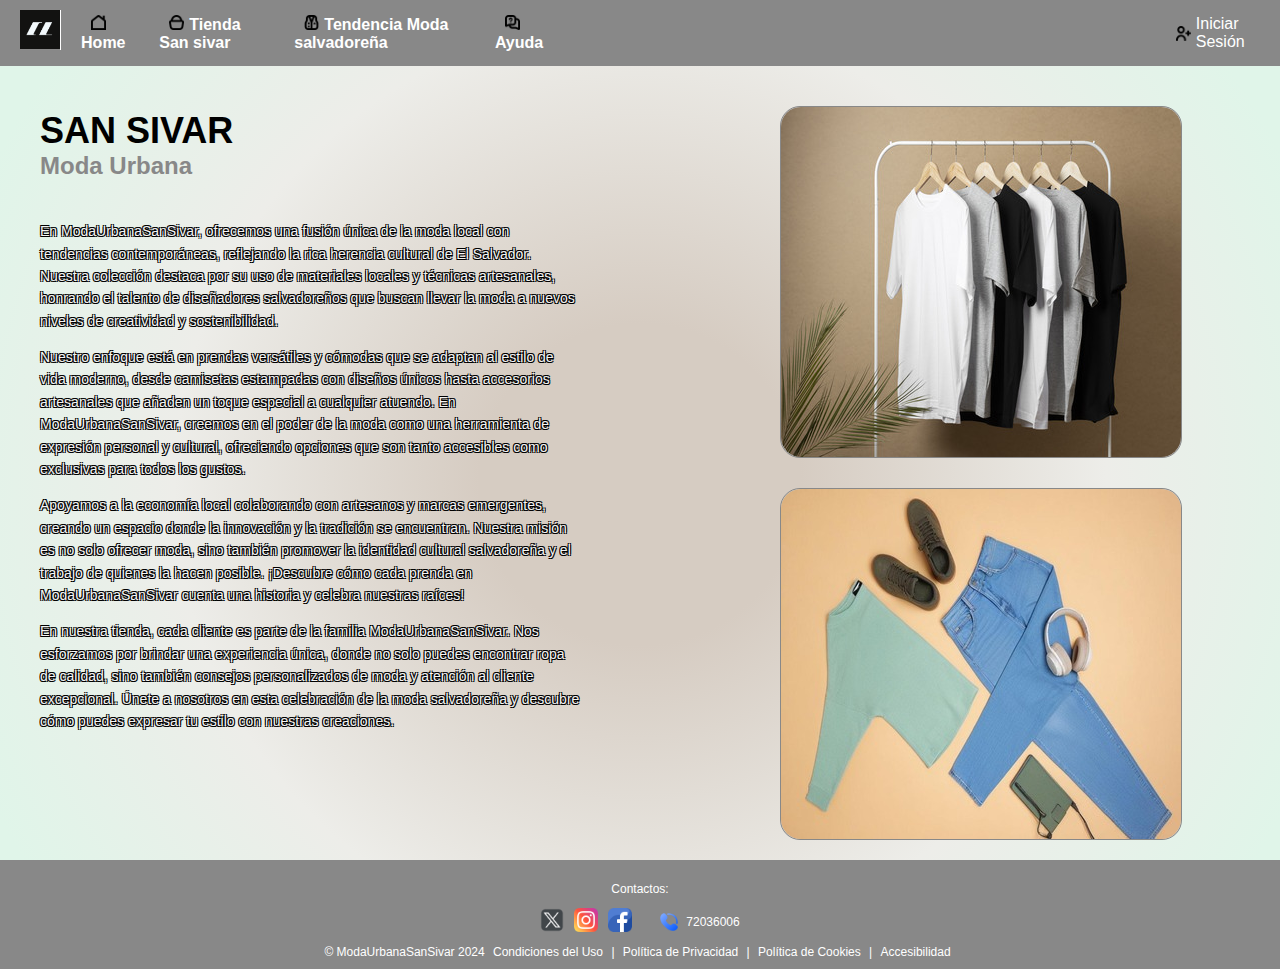
<file: index.html>
<!DOCTYPE html>
<html lang="es">
<head>
    <meta name="google-site-verification" content="D5ab5B4sJHBit6pBOCg_-n3lqU_jDQqVyCB6rKHzjUI" />
    <meta charset="UTF-8">
    <meta name="viewport" content="width=device-width, initial-scale=1.0">
    <title>ModaUrbanaSanSivar: Descubre quiénes somos y la esencia de la moda salvadoreña</title>
    <!-- Meta Información para SEO -->
    <meta name="description" content="Descubre ModaUrbanaSanSivar: Redefiniendo el estilo con la esencia salvadoreña. Conoce las raíces culturales y la moda local en El Salvador.">
    <meta name="keywords" content="moda urbana,moda local, ModaUrbanaSanSivar">
    <meta name="robots" content="index, follow">
    <meta property="og:title" content="Moda Salvadoreña - ModaUrbanaSanSivar">
    <meta property="og:description" content="Explora la moda salvadoreña con ModaUrbanaSanSivar, donde lo tradicional y moderno se fusionan para redefinir el estilo.">
    <meta property="og:image" content="https://github.com/programCode-sudo/ModaUrbanaSivar/blob/main/imgs/imagenOpengraph/LogotipoOG.JPG">
    <meta property="og:url" content="https://programcode-sudo.github.io/ModaUrbanaSivar/index.html">
    <meta property="og:site_name" content="ModaUrbanaSanSivar">
    <link rel="stylesheet" href="Css/EstilosHome.css">
    <link rel="icon" type="image/png" href="imgs/Logo y Lema/WebLogo.PNG">

</head>
<body>
    <header>
        <div class="nav-bar">
            <a href="#" class="logo">
                <img src="./imgs/Logo y Lema/WebLogo.PNG" alt="ModaUrbanaSanSivar">
            </a>
            <nav>
                <ul>
                    <li><a href="./index.html"><img src="./imgs/iconos/homeIco.png" alt="SomosModaUrbanaSanSivar" style="width:15px; height: 15px; margin-right: 5px;">Home</a></li>
                    <li><a href="./Secciones/TiendaSanSivar.html"><img src="./imgs/iconos/TiendaIco.png" alt="TiendaSivar" style="width:15px; height: 15px; margin-right: 5px;">Tienda San sivar</a></li>
                    <li><a href="./Secciones/TendenciasSanSivar.html"><img src="./imgs/iconos/TendenciasIco.png" alt="modaTendenciaSivar" style="width:15px; height: 15px; margin-right: 5px;">Tendencia Moda salvadoreña</a></li>
                    <li><a href="#"><img src="./imgs/iconos/ayudaIco.png" alt="ayudaSanSivar" style="width:15px; height: 15px; margin-right: 5px;">Ayuda</a></li>
                </ul>
            </nav>
            <a href="#" class="login" style="margin-left: 600px;"><img src="./imgs/iconos/usuarioIco.png" style="width:15px; height: 15px; margin-right: 5px;" alt="SivarMiembro">Iniciar Sesión</a>
        </div>
    </header>

    <main>
        <div class="content" style="z-index: 1;">
            <section class="description">
                <h1>SAN SIVAR</h1>
                <h2>Moda Urbana</h2>
                <p style="font-family: 'Franklin Gothic Medium', 'Arial Narrow', Arial, sans-serif; color: whitesmoke; text-shadow: 1px 1px 0 black, -1px -1px 0 black, 1px -1px 0 black, -1px 1px 0 black; margin-top: 40px;">
                    En ModaUrbanaSanSivar, ofrecemos una fusión única de la moda local con tendencias contemporáneas, reflejando la rica herencia cultural de El Salvador. Nuestra colección destaca por su uso de materiales locales y técnicas artesanales, honrando el talento de diseñadores salvadoreños que buscan llevar la moda a nuevos niveles de creatividad y sostenibilidad.
                </p>
                <p style="font-family: 'Franklin Gothic Medium', 'Arial Narrow', Arial, sans-serif; color: whitesmoke; text-shadow: 1px 1px 0 black, -1px -1px 0 black, 1px -1px 0 black, -1px 1px 0 black;">
                    Nuestro enfoque está en prendas versátiles y cómodas que se adaptan al estilo de vida moderno, desde camisetas estampadas con diseños únicos hasta accesorios artesanales que añaden un toque especial a cualquier atuendo. En ModaUrbanaSanSivar, creemos en el poder de la moda como una herramienta de expresión personal y cultural, ofreciendo opciones que son tanto accesibles como exclusivas para todos los gustos.
                </p>
                <p style="font-family: 'Franklin Gothic Medium', 'Arial Narrow', Arial, sans-serif; color: whitesmoke; text-shadow: 1px 1px 0 black, -1px -1px 0 black, 1px -1px 0 black, -1px 1px 0 black;">
                    Apoyamos a la economía local colaborando con artesanos y marcas emergentes, creando un espacio donde la innovación y la tradición se encuentran. Nuestra misión es no solo ofrecer moda, sino también promover la identidad cultural salvadoreña y el trabajo de quienes la hacen posible. ¡Descubre cómo cada prenda en ModaUrbanaSanSivar cuenta una historia y celebra nuestras raíces!
                </p>
                <p style="font-family: 'Franklin Gothic Medium', 'Arial Narrow', Arial, sans-serif; color: whitesmoke; text-shadow: 1px 1px 0 black, -1px -1px 0 black, 1px -1px 0 black, -1px 1px 0 black;">
                    En nuestra tienda, cada cliente es parte de la familia ModaUrbanaSanSivar. Nos esforzamos por brindar una experiencia única, donde no solo puedes encontrar ropa de calidad, sino también consejos personalizados de moda y atención al cliente excepcional. Únete a nosotros en esta celebración de la moda salvadoreña y descubre cómo puedes expresar tu estilo con nuestras creaciones.
                </p>
            </section>
            <section class="images">
                <div class="image-box">
                    <img src="imgs/RopaCasual/RopaHomeModa1.jpg" class="slider-image active" style="border-radius: 20px;">
                    <img src="imgs/RopaCasual/RopaHomeModa2.png" class="slider-image" style="border-radius: 20px;">
                    <img src="imgs/RopaCasual/RopaHomeModa3.jpg" class="slider-image" style="border-radius: 20px;">
                </div>
                <div class="image-box">
                    <img src="imgs/RopaCasual/RopaHomeModa4.jpg" class="slider-image active" style="border-radius: 20px;">
                    <img src="imgs/RopaCasual/RopaHomeModa5.jpg" class="slider-image" style="border-radius: 20px;">
                    <img src="imgs/RopaCasual/RopaHomeModa6.jpg" class="slider-image" style="border-radius: 20px;">
                </div>
            </section>
        </div>

        <div id="hiddenDiv">
            <div class="AnuncioDivContainer">
                <div class="textContainer">
                    <h1><img src="imgs/iconos/fuegos-artificiales.png" style="margin-right: 20px;">Moda San Sivar</h1>
                    <p style="font-size: 25px; margin-left: 15px; margin-right: 15px; text-align: center;">Descubre las últimas tendencias en nuestras redes sociales</p>
                    <hr>
                    <div class="Social-Icons-Anuncio">
                        <a href="#"><img src="imgs/iconos/twitterIco.png" alt="Twitter" style="width: 50px; height: 50px;"></a>
                        <a href="#"><img src="imgs/iconos/facebookIco.png" alt="Facebook" style="margin-left: 25px; margin-right: 25px; width: 50px; height: 50px;"></a>
                        <a href="#"><img src="imgs/iconos/instagramIco.png" alt="Instagram" style="width: 50px; height: 50px;"></a>
                    </div>
                </div>
                <div class="imagenContainer">
                    <img src="imgs/LandsPages/fondoLandPageRedes.JPG" alt="tendencias-moda-SanSivar" class="landing-image" style="margin-top: 35px;">
                </div>
            </div>
            <button id="closeButton" style="padding: 10px 20px; border: none; border-radius: 5px; cursor: pointer; background-color: #FF5722; color: white;">Cerrar</button>
        </div>

    </main>


    <footer>
        <p>Contactos:</p>
        <div class="social-icons">
            <a href="#"><img src="imgs/iconos/twitterIco.png" alt="Twitter"></a>
            <a href="#"><img src="imgs/iconos/instagramIco.png" alt="Instagram"></a>
            <a href="#"><img src="imgs/iconos/facebookIco.png" alt="Facebook"></a>
            <div class="contact-info">
                <img src="imgs/iconos/telefonoico.png" alt="SanSivar-Teléfono" class="phone-icon">
                <span>72036006</span>
            </div>
        </div>
        <div class="footer-links">
            <p>&copy; ModaUrbanaSanSivar 2024
                <a href="#">Condiciones del Uso</a> |
                <a href="#">Política de Privacidad</a> |
                <a href="#">Política de Cookies</a> |
                <a href="#">Accesibilidad</a>
            </p>
        </div>
    </footer>

    <script src="script/scriptHome.js"></script>
</body>
</html>
</file>
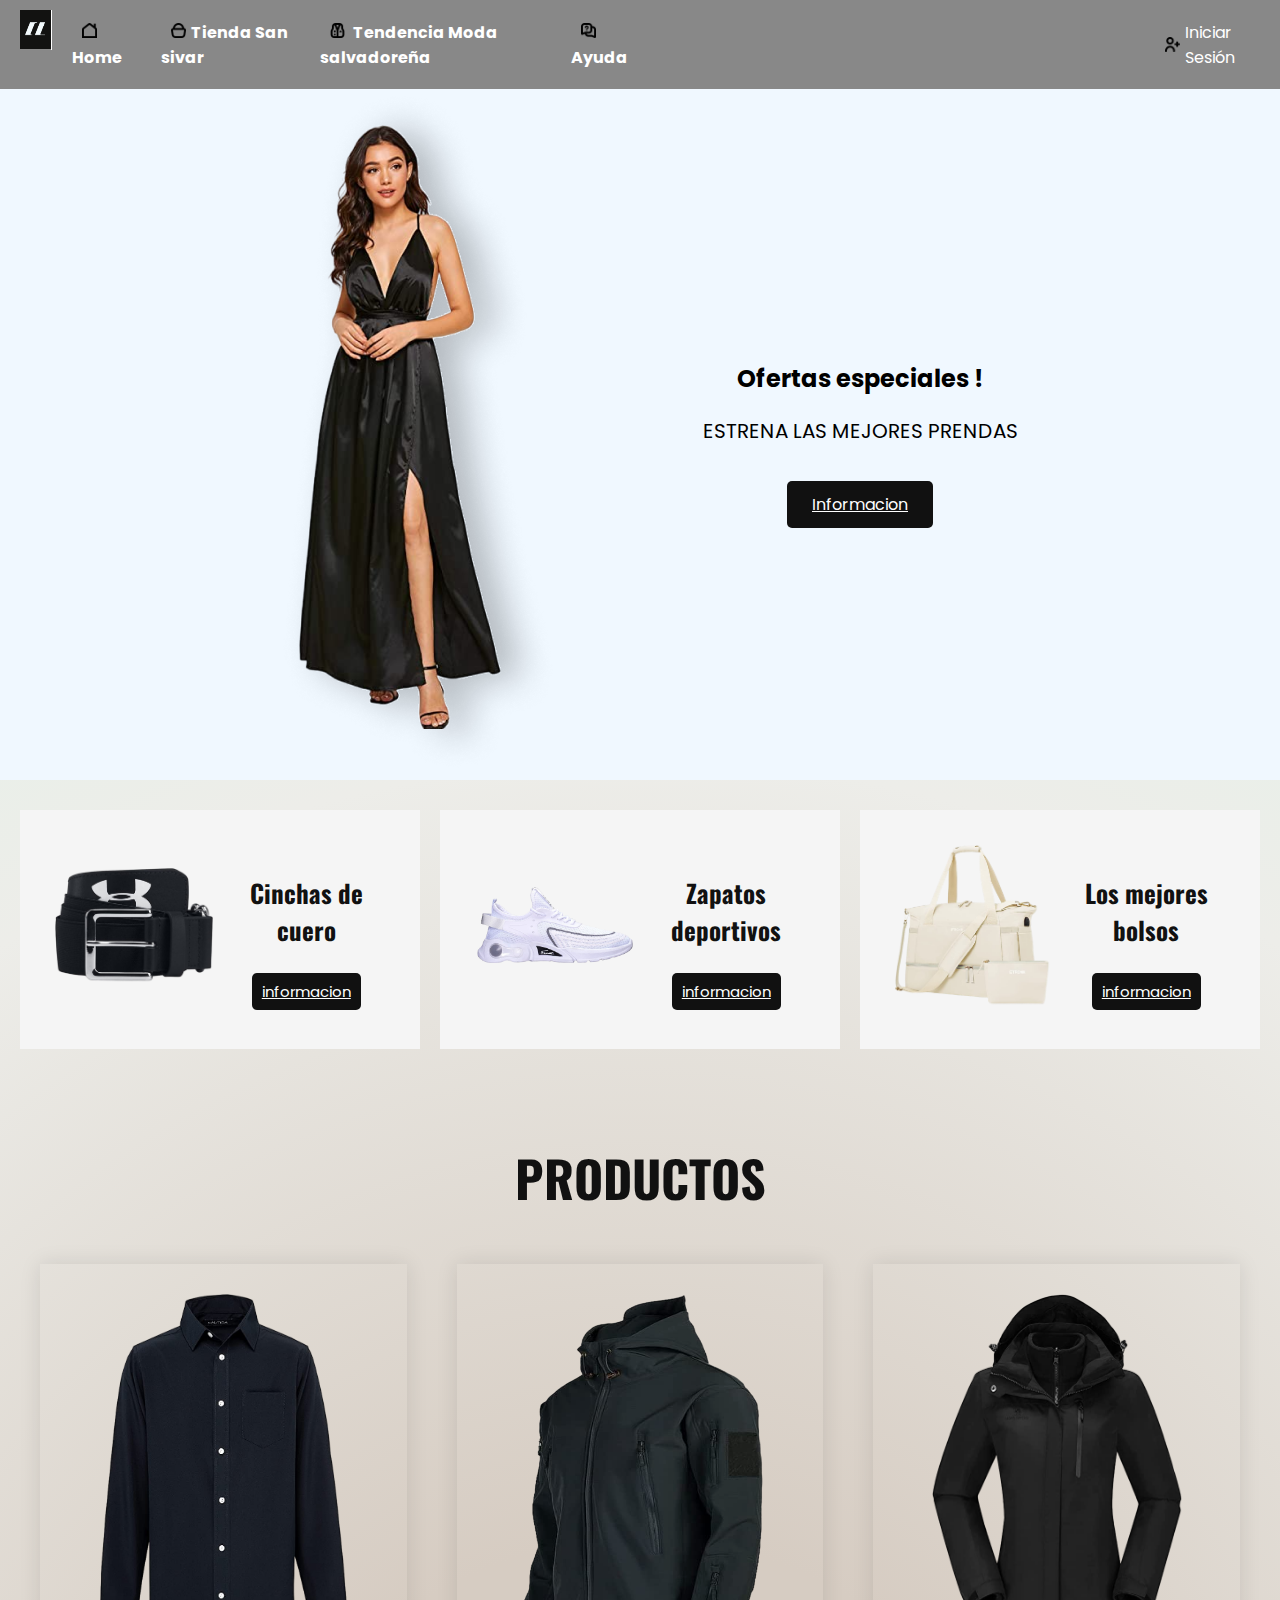
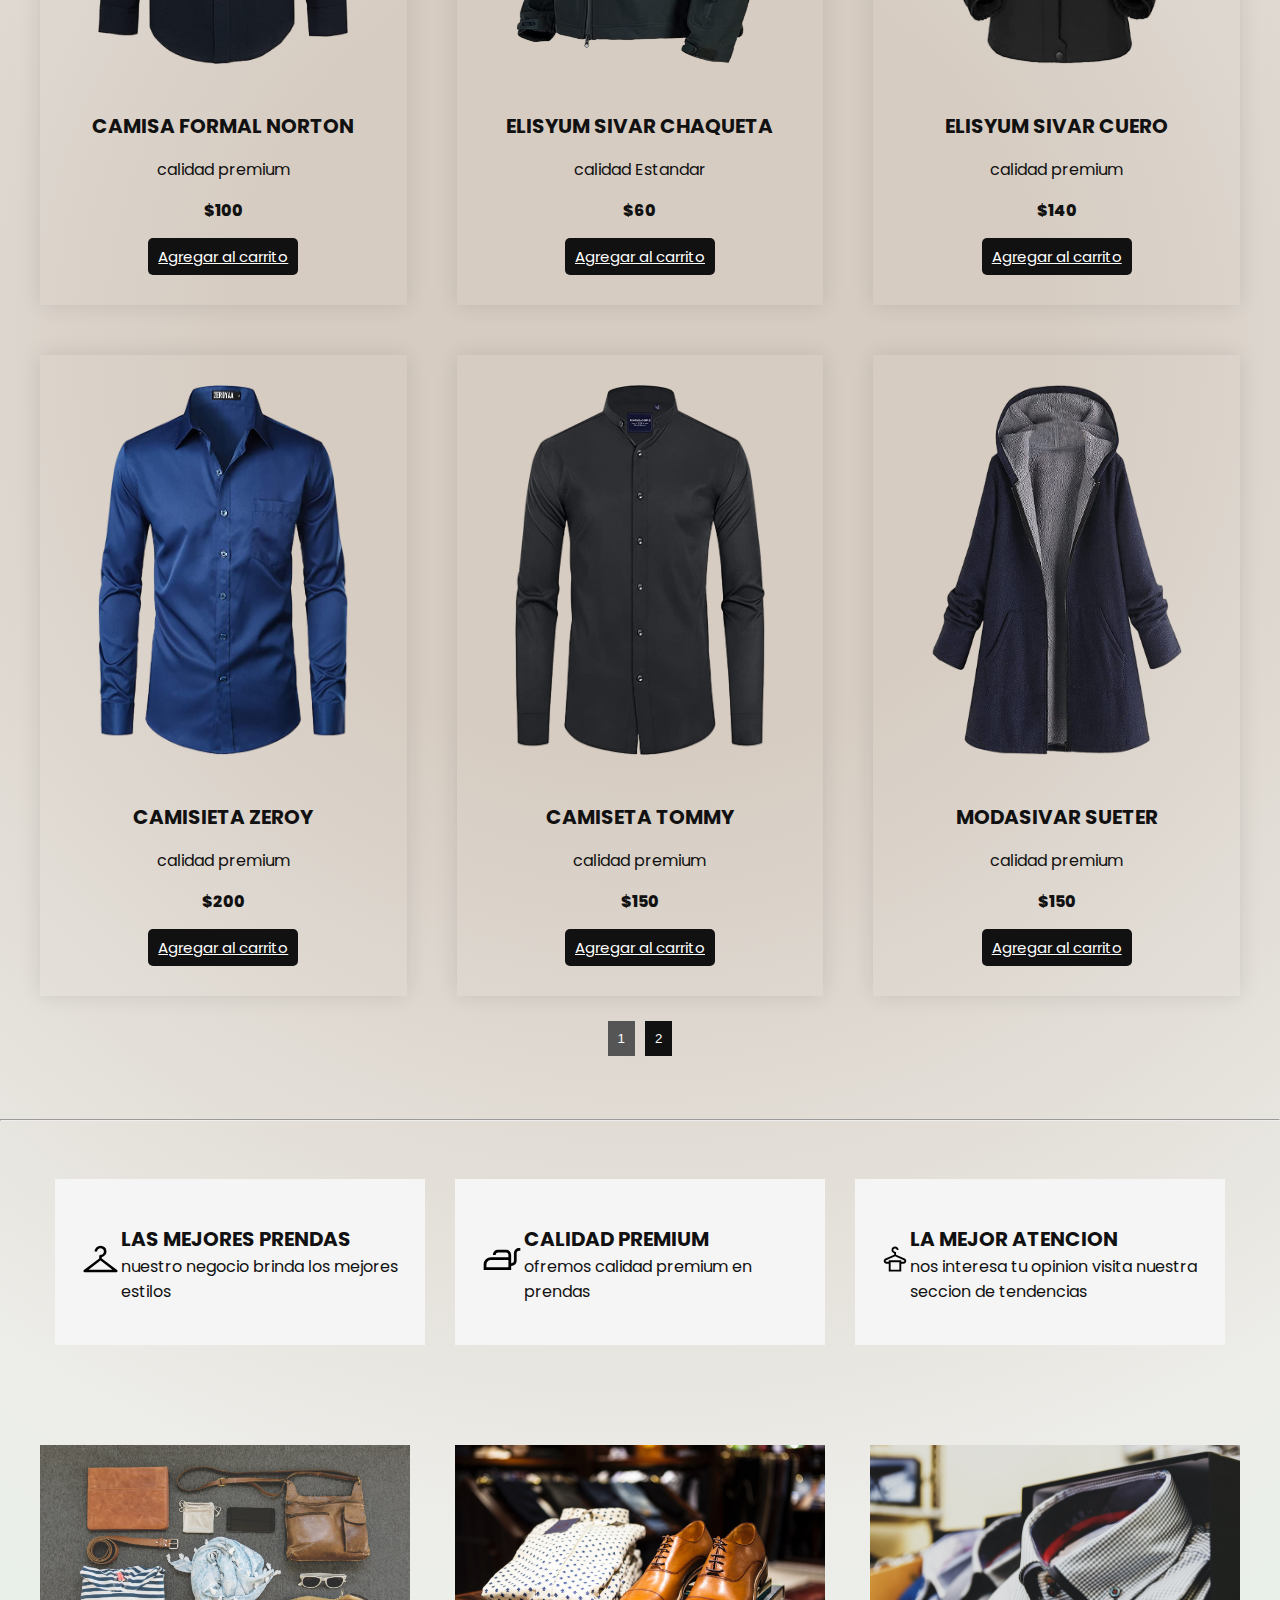
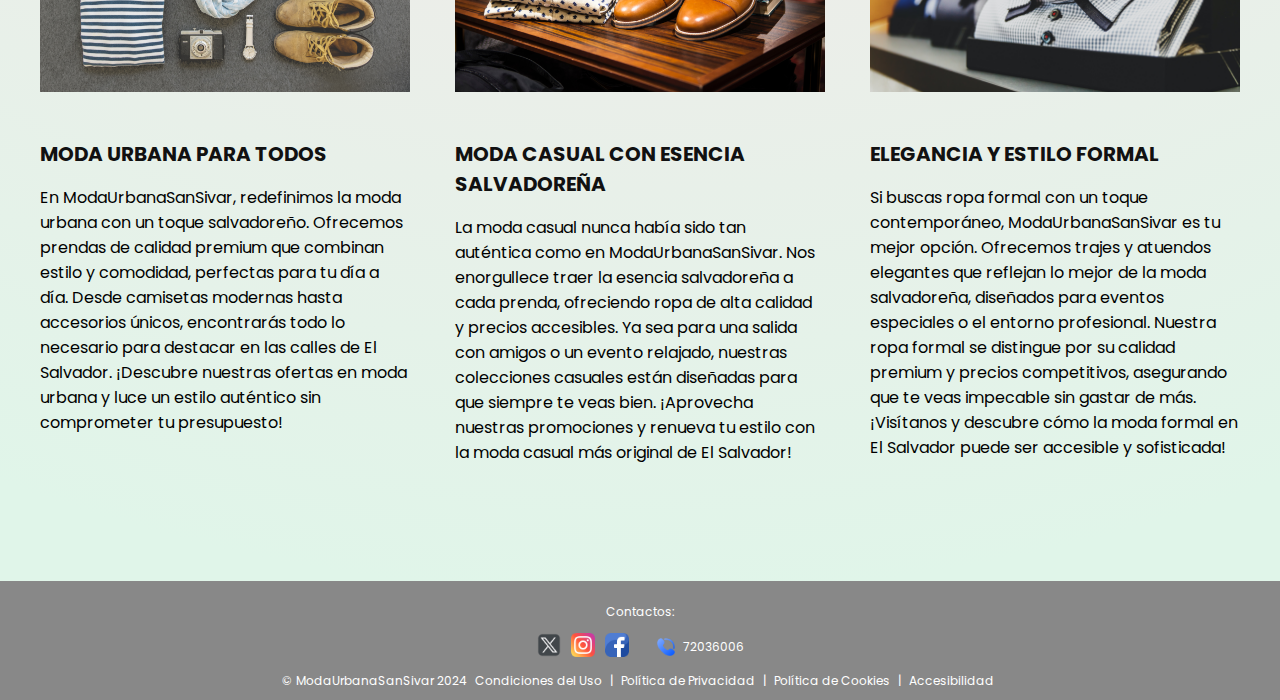
<file: Secciones/TiendaSanSivar.html>
<!DOCTYPE html>
<html lang="es">
<head>
    <meta charset="UTF-8">
    <meta name="viewport" content="width=device-width, initial-scale=1.0">
    <meta name="description" content="Compra ropa casual, deportiva y urbana en nuestra tienda online. Encuentra las últimas tendencias.">
    <meta name="keywords" content="ropa casual, ropa urbana, ropa deportiva, moda juvenil, estilos modernos">
    <meta name="robots" content="index, follow">
    <meta property="og:title" content="Venta de Ropa Urbana y Deportiva">
    <meta property="og:description" content="Encuentra lo último en ropa urbana, casual y deportiva.">
    <meta property="og:image" content="https://github.com/programCode-sudo/ModaUrbanaSivar/blob/main/imgs/imagenOpengraph/LogotipoOG.JPG">
    <meta property="og:url" content="https://programcode-sudo.github.io/ModaUrbanaSivar/Secciones/TiendaSanSivar.html">
    <meta name="twitter:card" content="summary">
    <meta name="twitter:title" content="Venta de Ropa Urbana y Deportiva">
    <meta name="twitter:description" content="Compra lo último en ropa casual y deportiva en nuestra tienda.">
    <meta name="twitter:image" content="https://github.com/programCode-sudo/ModaUrbanaSivar/blob/main/imgs/imagenOpengraph/LogotipoOG.JPG">
    <link rel="stylesheet" href="../Css/EstilosTienda.css">
    <title>ModaUrbanaSanSivar: Explora Nuestra Tienda de Ropa - Moda Urbana y Elegante con Estilo Salvadoreño</title>

    <link rel="icon" type="image/png" href="../imgs/Logo y Lema/WebLogo.PNG">
</head>
<body>
    <header>
        <div class="nav-bar">
            <a href="#" class="logo">
                <img src="../imgs/Logo y Lema/WebLogo.PNG" alt="ModaUrbanaSanSivar">
            </a>
            <nav>
                <ul>
                    <li><a href="../index.html"><img src="../imgs/iconos/homeIco.png" style="width:15px; height: 15px; margin-right: 5px;" alt="SomosModaUrbanaSanSivar">Home</a></li>
                    <li><a href="../Secciones/TiendaSanSivar.html"><img src="../imgs/iconos/TiendaIco.png" style="width:15px; height: 15px; margin-right: 5px;" alt="TiendaSanSivar">Tienda San sivar</a></li>
                    <li><a href="../Secciones/TendenciasSanSivar.html"><img src="../imgs/iconos/TendenciasIco.png" style="width:15px; height: 15px; margin-right: 5px;" alt="TendenciasSanSivar"> Tendencia Moda salvadoreña</a></li>
                    <li><a href="#"><img src="../imgs/iconos/ayudaIco.png" style="width:15px; height: 15px; margin-right: 5px;" alt="ayudaSanSivar">Ayuda</a></li>
                </ul>
            </nav>
            <a href="#" class="login" style="margin-left: 500px;"><img src="../imgs/iconos/usuarioIco.png" style="width:15px; height: 15px; margin-right: 5px;" alt="SivarMiembro">Iniciar Sesión</a>
        </div>
    </header>

    <div id="hiddenDiv">
        <div class="AnuncioDivContainer">
            <div class="banner">
                <div class="banner-content">
                    <div class="logo">ModaUrbanSanSivar</div>
                    <h1>Encuentra tu <br> Estilo</h1> <br> en ModaUrbanaSanSivar Tu mejor tienda
                    <p>Mira nuestros estilos de <br> moda en promoción !!</p>
                    <a href="#" class="btn-comprar">EMPIEZA A COMPRAR AQUÍ</a>
                </div>
                <div class="banner-image">
                    <img src="../imgs/RopaVenta/8.png" alt="Camiseta ModaUrbana">
                </div>
            </div>
        </div>
        <button id="closeButton" style="padding: 10px 20px; border: none; border-radius: 5px; cursor: pointer; background-color: #FF5722; color: white;">Cerrar</button>
    </div>

    <div class="header-content container">
        <div class="header-img">
            <img src="../imgs/RopaVenta/right.png" alt="modaSivar">
        </div>
        <div class="header-txt">
            <h2>Ofertas especiales !</h2>
            <p>estrena las mejores prendas</p>
            <a href="#" class="btn-1">Informacion</a>
        </div>
    </div>

    <section class="ofertContainer">

        <div class="ofert-1" style="margin-left: 20px;">
            <div class="ofert-img">
                <img src="../imgs/RopaVenta/f1.png" alt="RopaVentaSanSivar">
            </div>
            <div class="ofert-txt">
                <h3>Cinchas de cuero</h3>
                <a href="#" class="btn-2">informacion</a>
            </div>
        </div>
        <div class="ofert-1">
            <div class="ofert-img">
                <img src="../imgs/RopaVenta/f2.png" alt="RopaVentaSanSivar">
            </div>
            <div class="ofert-txt">
                <h3>Zapatos deportivos</h3>
                <a href="#" class="btn-2">informacion</a>
            </div>
        </div>
        <div class="ofert-1">
            <div class="ofert-img">
                <img src="../imgs/RopaVenta/f3.png" alt="RopaVentaSanSivar">
            </div>
            <div class="ofert-txt">
                <h3>Los mejores bolsos</h3>
                <a href="#" class="btn-2">informacion</a>
            </div>
        </div>

    </section>

    <main class="products container" id="lista-1">
        <h2>Productos</h2>
        <div class="product-content">

            <div class="product">
                <img src="../imgs/RopaVenta/1.png" alt="RopaModaSalvadoreña">
                <div class="product-txt">
                    <h3>Camisa Formal Norton</h3>
                    <p>calidad premium</p>
                    <p class="precio">$100</p>
                    <a href="#" class="agregar-carrito btn-2" data-id="1">Agregar al carrito</a>
                </div>
            </div>

            <div class="product">
                <img src="../imgs/RopaVenta/2.png" alt="RopaModaSalvadoreña">
                <div class="product-txt">
                    <h3>Elisyum Sivar chaqueta</h3>
                    <p>calidad Estandar</p>
                    <p class="precio">$60</p>
                    <a href="#" class="agregar-carrito btn-2" data-id="2">Agregar al carrito</a>
                </div>
            </div>

            <div class="product">
                <img src="../imgs/RopaVenta/3.png" alt="RopaModaSalvadoreña">
                <div class="product-txt">
                    <h3>Elisyum Sivar cuero</h3>
                    <p>calidad premium</p>
                    <p class="precio">$140</p>
                    <a href="#" class="agregar-carrito btn-2" data-id="3">Agregar al carrito</a>
                </div>
            </div>

            <div class="product">
                <img src="../imgs/RopaVenta/4.png" alt="RopaModaSalvadoreña">
                <div class="product-txt">
                    <h3>Camisieta Zeroy</h3>
                    <p>calidad premium</p>
                    <p class="precio">$200</p>
                    <a href="#" class="agregar-carrito btn-2" data-id="4">Agregar al carrito</a>
                </div>
            </div>

            <div class="product">
                <img src="../imgs/RopaVenta/5.png" alt="RopaModaSalvadoreña">
                <div class="product-txt">
                    <h3>Camiseta Tommy</h3>
                    <p>calidad premium</p>
                    <p class="precio">$150</p>
                    <a href="#" class="agregar-carrito btn-2" data-id="5">Agregar al carrito</a>
                </div>
            </div>

            <div class="product">
                <img src="../imgs/RopaVenta/6.png" alt="RopaModaSalvadoreña">
                <div class="product-txt">
                    <h3>ModaSivar sueter</h3>
                    <p>calidad premium</p>
                    <p class="precio">$150</p>
                    <a href="#" class="agregar-carrito btn-2" data-id="6">Agregar al carrito</a>
                </div>
            </div>

            <div class="product">
                <img src="../imgs/RopaVenta/7.png" alt="RopaModaSalvadoreña">
                <div class="product-txt">
                    <h3>Camiseta oversize</h3>
                    <p>calidad premium</p>
                    <p class="precio">$200</p>
                    <a href="#" class="agregar-carrito btn-2" data-id="1">Agregar al carrito</a>
                </div>
            </div>

            <div class="product">
                <img src="../imgs/RopaVenta/8.png" alt="RopaModaSalvadoreña">
                <div class="product-txt">
                    <h3>Sivar Jacket cuero</h3>
                    <p>calidad premium</p>
                    <p class="precio">$200</p>
                    <a href="#" class="agregar-carrito btn-2" data-id="1">Agregar al carrito</a>
                </div>
            </div>

            <div class="product">
                <img src="../imgs/RopaVenta/9.png" alt="RopaModaSalvadoreña">
                <div class="product-txt">
                    <h3>Chaqueta motor bike</h3>
                    <p>calidad estandar</p>
                    <p class="precio">$20</p>
                    <a href="#" class="agregar-carrito btn-2" data-id="1">Agregar al carrito</a>
                </div>
            </div>

            <div class="product">
                <img src="../imgs/RopaVenta/10.png" alt="RopaModaSalvadoreña">
                <div class="product-txt">
                    <h3>Camiseta casual</h3>
                    <p>calidad estandar</p>
                    <p class="precio">$50</p>
                    <a href="#" class="agregar-carrito btn-2" data-id="1">Agregar al carrito</a>
                </div>
            </div>

        </div>
        <div class="pagination" id="pagination"></div>
    </main>

    <hr>

    <section class="icon container">
        <div class="icon-1">
            <div class="icon-img">
                <img src="../imgs/RopaVenta/i1.svg" alt="ShopSivar">
            </div>
            <div class="icon-txt">
                <h3>Las mejores prendas</h3>
                <p>
                    nuestro negocio brinda los mejores estilos
                </p>
            </div>
        </div>
        <div class="icon-1">
            <div class="icon-img">
                <img src="../imgs/RopaVenta/i2.svg" alt="ShopSivar">
            </div>
            <div class="icon-txt">
                <h3>Calidad premium</h3>
                <p>
                    ofremos calidad premium en prendas
                </p>
            </div>
        </div>
        <div class="icon-1">
            <div class="icon-img">
                <img src="../imgs/RopaVenta/i3.svg" alt="ShopSivar">
            </div>
            <div class="icon-txt">
                <h3 style="margin-bottom: 0px;">La mejor atencion</h3>
                <p style="margin-top: 0px;">
                    nos interesa tu opinion visita nuestra seccion de tendencias
                </p>
            </div>
        </div>
    </section>

    <section class="blog container">

        <div class="blog-1">
            <img src="../imgs/RopaVenta/b1.jpg" alt="blogSivar">
            <h3>Moda Urbana para Todos</h3>
            <p>
                En ModaUrbanaSanSivar, redefinimos la moda urbana con un toque salvadoreño. 
                Ofrecemos prendas de calidad premium que combinan estilo y comodidad, perfectas 
                para tu día a día. Desde camisetas modernas hasta accesorios únicos, encontrarás 
                todo lo necesario para destacar en las calles de El Salvador. ¡Descubre nuestras 
                ofertas en moda urbana y luce un estilo auténtico sin comprometer tu presupuesto!
            </p>
        </div>
        
        <div class="blog-1">
            <img src="../imgs/RopaVenta/b2.jpg" alt="blogSivar">
            <h3>Moda Casual con Esencia Salvadoreña</h3>
            <p>
                La moda casual nunca había sido tan auténtica como en ModaUrbanaSanSivar. 
                Nos enorgullece traer la esencia salvadoreña a cada prenda, ofreciendo ropa 
                de alta calidad y precios accesibles. Ya sea para una salida con amigos o 
                un evento relajado, nuestras colecciones casuales están diseñadas para que 
                siempre te veas bien. ¡Aprovecha nuestras promociones y renueva tu estilo con 
                la moda casual más original de El Salvador!
            </p>
        </div>
        
        <div class="blog-1">
            <img src="../imgs/RopaVenta/b3.jpg" alt="blogSivar">
            <h3>Elegancia y Estilo Formal</h3>
            <p>
                Si buscas ropa formal con un toque contemporáneo, ModaUrbanaSanSivar es tu mejor opción. 
                Ofrecemos trajes y atuendos elegantes que reflejan lo mejor de la moda salvadoreña, 
                diseñados para eventos especiales o el entorno profesional. Nuestra ropa formal se 
                distingue por su calidad premium y precios competitivos, asegurando que te veas impecable 
                sin gastar de más. ¡Visítanos y descubre cómo la moda formal en El Salvador puede ser 
                accesible y sofisticada!
            </p>
        </div>

    </section>

    <footer>
        <p>Contactos:</p>
        <div class="social-icons">
            <a href="#"><img src="../imgs/iconos/twitterIco.png" alt="Twitter"></a>
            <a href="#"><img src="../imgs/iconos/instagramIco.png" alt="Instagram"></a>
            <a href="#"><img src="../imgs/iconos/facebookIco.png" alt="Facebook"></a>
            <div class="contact-info">
                <img src="../imgs/iconos/telefonoico.png" alt="SanSivar-Teléfono" class="phone-icon">
                <span>72036006</span>
            </div>
        </div>
        <div class="footer-links">
            <p>&copy; ModaUrbanaSanSivar 2024
                <a href="#">Condiciones del Uso</a> |
                <a href="#">Política de Privacidad</a> |
                <a href="#">Política de Cookies</a> |
                <a href="#">Accesibilidad</a>
            </p>
        </div>
    </footer>
    <script src="../script/scriptTienda.js"></script>
</body>
</html>
</file>
<file: Css/EstilosHome.css>
/* General Styles */

body {
    font-family: 'Acumin Variable Concept', sans-serif;
    margin: 0;
    padding: 0;
    background: rgb(214,204,194);
    background: radial-gradient(circle, rgba(214,204,194,1) 20%, rgba(237,237,233,1) 58%, rgba(224,245,233,1) 90%);
}

header {
    background-color: #888888;
    padding: 10px 20px;
    display: flex;
    justify-content: space-between;
    align-items: center;
    position: sticky;
    top: 0;
    z-index: 1000; /* Asegura que esté por encima de otros elementos */
}

.nav-bar {
    display: flex;
    align-items: center;
}

.nav-bar .logo {
    font-size: 24px;
    font-weight: bold;
    color: #FFFFFF;
    margin-right: 20px;
}

.nav-bar .logo img {
    height: 40px;
    width: auto;
}

nav ul {
    list-style: none;
    margin: 0;
    padding: 0;
    display: flex;
}

nav ul li {
    margin-right: 20px;
}

nav ul li a {
    text-decoration: none;
    color: #FFFFFF;
    font-weight: bold;
    transition: background-color 0.3s, color 0.3s;
    padding: 5px 10px;
}

nav ul li a:hover {
    background-color: #FFFFFF;
    color: #888888;
}

nav ul li a.active {
    background-color: #FFFFFF;
    color: #888888;
}

.login {
    text-decoration: none;
    color: #FFFFFF;
    display: flex;
    align-items: center;
    margin-left: auto;
}


main {
    display: flex;
    justify-content: space-around;
    padding: 20px;
}

.content {
    display: flex;
    flex-wrap: wrap;
    max-width: 1200px;
    width: 100%;
}

.description {
    width: 45%;
}

.description h1 {
    font-size: 36px;
    margin-bottom: 0;
    font-weight: bold;
}

.description h2 {
    font-size: 24px;
    color: #888888;
    margin-top: 0;
}

.description p {
    font-size: 14px;
    line-height: 1.6;
    color: #111111;
}

.images {
    width: 45%;
    display: flex;
    flex-direction: column;
    gap: 10px;
}

.image-box {
    background-color: #CCCCCC;
    border: 1px solid #888888;
    height: 350px;
    width: 400px;
    display: flex;
    justify-content: center;
    align-items: center;
    font-size: 18px;
    color: #666666;
    margin-left: 200px;
    border-radius: 20px;
    margin-top: 20px;
}

.slider-image {
    display: none;
    width: 100%;
    height: auto;
}

.slider-image.active {
    display: block;
}

footer {
    background-color: #888888;
    padding: 10px 20px;
    text-align: center;
    color: #FFFFFF;
    font-size: 12px;
}

footer .social-icons {
    display: flex;
    justify-content: center;
    gap: 10px;
    margin-top: 5px;
    align-items: center;
}

footer .social-icons img {
    width: 24px;
    height: 24px;
}

footer .contact-info {
    display: flex;
    align-items: center;
    gap: 5px;
    margin-left: 15px;
}

footer .phone-icon {
    width: 20px;
    height: 20px;
}

.footer-links {
    margin-top: 10px;
}

.footer-links p {
    margin: 0;
}

.footer-links a {
    color: #FFFFFF;
    text-decoration: none;
    margin: 0 5px;
}

.footer-links a:hover {
    text-decoration: underline;
}

/*div de landing page*/
#hiddenDiv {
    display: none;
    z-index: 9999; /* Asegúrate de que el z-index sea alto */
    position: fixed; /* Cambia a fixed para que esté por encima de todos */
    top: 50%; /* Centra verticalmente */
    left: 50%; /* Centra horizontalmente */
    transform: translate(-50%, -50%); /* Ajusta la posición para centrarlo */
    background-color: #888888;
    padding: 20px;
    border-radius: 10px;
    color: white;
    text-align: center;
    box-shadow: 0 4px 8px rgba(0, 0, 0, 0.2); /* Añade un sombreado para resaltar */
}

.AnuncioDivContainer {
    display: flex;
    justify-content: space-between; /* Espacio entre los divs internos */
    align-items: stretch;
    width: 850px;
    height: 600px;
    background-color: rgba(0, 0, 0, 0.9); /* Fondo negro */
    color: white;
    position: relative; /* Asegurar que el z-index funcione correctamente */
    z-index: 9999; /* Z-index mayor para estar por encima */
    margin: 0 auto;
}

.AnuncioDivContainer .textContainer{
    width: 50%; /* 50% del ancho del contenedor */
    height: 100%; /* Alto del div igual al del contenedor */
    display: flex; /* Para centrar el contenido dentro de este div */
    flex-direction: column; /* Colocar elementos en columna */
    justify-content: center; /* Centrar verticalmente */
    align-items: center; 
}

.AnuncioDivContainer .textContainer hr{
    border: 0;
    clear:both;
    display:block;
    width: 96%;
    background-color:#FFFF00;
    height: 1px;
    margin-bottom: 25px;
}

.AnuncioDivContainer .textContainer .Social-Icons-Anuncio{
    display: flex; /* Usar flexbox para los iconos */
    justify-content: center;
    gap: 20px; /* Espacio entre iconos */
    margin-top: 10px;
    background-color: white;
    width: fit-content; /* Ajustar ancho al contenido */
    padding: 5px; /* Espaciado interno */
    border-radius: 10px;
}
</file>
<file: Css/EstilosTienda.css>
@import url('https://fonts.googleapis.com/css2?family=Oswald:wght@200..700&family=Poppins:ital,wght@0,100;0,200;0,300;0,400;0,500;0,600;0,700;0,800;0,900;1,100;1,200;1,300;1,400;1,500;1,600;1,700;1,800;1,900&display=swap');

body {
    font-family: 'Poppins', sans-serif;
    margin: 0;
    padding: 0;
    background: rgb(214,204,194);
    background: radial-gradient(circle, rgba(214,204,194,1) 20%, rgba(237,237,233,1) 58%, rgba(224,245,233,1) 90%);
}

header {
  background-color: #888888;
  padding: 10px 20px;
  display: flex;
  justify-content: space-between;
  align-items: center;
  position: sticky;
  top: 0;
  z-index: 1000; /* Asegura que esté por encima de otros elementos */
}

.nav-bar {
    display: flex;
    align-items: center;
}

.nav-bar .logo {
    font-size: 24px;
    font-weight: bold;
    color: #FFFFFF;
    margin-right: 20px;
}

.nav-bar .logo img {
    height: 40px;
    width: auto;
}

nav ul {
    list-style: none;
    margin: 0;
    padding: 0;
    display: flex;
}

nav ul li {
    margin-right: 20px;
}

nav ul li a {
    text-decoration: none;
    color: #FFFFFF;
    font-weight: bold;
    transition: background-color 0.3s, color 0.3s;
    padding: 5px 10px;
}

nav ul li a:hover {
    background-color: #FFFFFF;
    color: #888888;
}

nav ul li a.active {
    background-color: #FFFFFF;
    color: #888888;
}

.login {
    text-decoration: none;
    color: #FFFFFF;
    display: flex;
    align-items: center;
    margin-left: auto;
}

footer {
    background-color: #888888;
    padding: 10px 20px;
    text-align: center;
    color: #FFFFFF;
    font-size: 12px;
}

footer .social-icons {
    display: flex;
    justify-content: center;
    gap: 10px;
    margin-top: 5px;
    align-items: center;
}

footer .social-icons img {
    width: 24px;
    height: 24px;
}

footer .contact-info {
    display: flex;
    align-items: center;
    gap: 5px;
    margin-left: 15px;
}

footer .phone-icon {
    width: 20px;
    height: 20px;
}

.footer-links {
    margin-top: 10px;
}

.footer-links p {
    margin: 0;
}

.footer-links a {
    color: #FFFFFF;
    text-decoration: none;
    margin: 0 5px;
}

.footer-links a:hover {
    text-decoration: underline;
}

main {
    padding: 20px;
}

img{
    max-width: 100%;
}

.container{
    max-width: 1200px;
    margin: 0 auto;
}

.header-content{
    display: flex;
    justify-content: space-between;
    align-items: center;
    flex: 1;
    padding: 0 200px;
    background-color: aliceblue;
    margin-bottom: 10px;
}

.header-img{
    flex-basis: 50%;
    text-align: center;
}

.header-txt{
    flex-basis: 50%;
    text-align: center;
}

header-txt h2{
    font-size: 90px;
    text-transform: uppercase;
    line-height: 1;
    color: #111111;
    font-family: 'Oswald', sans-serif;
    margin-bottom: 15px;
}

.header-txt p{
    font-size: 20px;
    text-transform: uppercase;
    margin-bottom: 20px;
}

.btn-1{
    display: inline-block;
    padding: 11px 25px;
    background-color: #111111;
    color: #FFFFFF;
    border-radius: 5px;
    margin-top: 15px;
    transition: background-color 0.3s ease,color 0.3s ease,transform 0.3s;

}

.btn-1:hover{
    background-color: #262525;
    color: #f4f1f1;
    transform: scale(1.05);
}

.ofertContainer{
    padding: 20px 0 0 0;
    display: flex;
    justify-content: space-between;
}

.ofert-1{
    display: flex;
    align-items: center;
    flex-basis: calc(33.3% - 15px);
    background-color: #F5F5F5;
    padding: 35px;
    margin-right: 20px;
}

.ofert-img{
    flex-basis: 50%;
    margin-right: 15px;
}

.ofert-img img{
    width: 250px;
}

.ofert-txt{
    flex-basis: 50%;
    text-align: center;
}

.ofert-txt h3{
    color: #111111;
    font-family: 'Oswald', sans-serif;
    font-size: 25px;
}

.btn-2 {
    display: inline-block;
    padding: 7px 10px;
    background-color: #111111;
    color: #FFFFFF;
    border-radius: 5px;
    font-size: 15px;
    transition: background-color 0.3s ease, color 0.3s ease, transform 0.3s ease;
}

.btn-2:hover{
    background-color: #262525;
    color: #f4f1f1;
    transform: scale(1.05);
}

.products{
    padding: 50px 0;
    text-align: center;
}

.products h2{
    color: #111111;
    font-family: 'Oswald',sans-serif;
    font-size: 50px;
    text-transform: uppercase;
    margin-bottom: 50px;
}

.product-content{
    display: grid;
    grid-template-columns: repeat(3,1fr);
    gap:50px
}

.product {
    text-align: center;
    padding: 30px;
    box-shadow: 0 0 20px rgba(0,0,0,0.1);
}

.product img{
    width: 250px;
    height: 370px;
    margin-bottom: 20px;
}

.product h3{
    font-size: 20px;
    color: #111111;
    font-family: 'Oswald' sans-serif;
    text-transform: uppercase;
    margin-bottom: 15px;
}

.product p, .precio {
    font-size: 16px;
    color: #111111;
    margin-bottom: 15px;
}

.precio{
    font-weight: 800;
}

.pagination {
    text-align: center;
    margin-top: 20px;
}

.page-btn {
    background-color: #111111;
    color: #fff;
    border: none;
    padding: 10px;
    margin: 5px;
    cursor: pointer;
}

.page-btn.active {
    background-color: #555;
}

.icon{
    padding: 50px 0 100px 0;
    display: flex;
    justify-content: space-between;
}

.icon-1{
    flex-basis: calc(33.3% - 30px);
    display: flex;
    align-items: center;
    justify-content: space-between;
    padding: 25px;
    background-color: #F5F5F5;
    margin-left: 15px;
    margin-right: 15px;
}

.icon-txt h3{
    font-size: 20px;
    color: #111111;
    font-family: 'Oswald' sans-serif;
    text-transform: uppercase;
    margin-bottom: 0px;
}

.icon-txt p{
    font-size: 16px;
    color: #111111;
    margin-top: 0px;
}

.blog {
    display: flex;
    justify-content: space-between;
    padding-bottom: 100px;
}

.blog-1{
    flex-basis: calc(33.3% - 30px);
}

.blog-1 img{
    margin-bottom: 20px;
}

.blog-1 h3{
    font-size: 20px;
    color: #111111;
    font-family: 'Oswald' sans-serif;
    text-transform: uppercase;
    margin-bottom: 15px;
}


#hiddenDiv {
    display: none;
    z-index: 9999; /* Asegúrate de que el z-index sea alto */
    position: fixed; /* Cambia a fixed para que esté por encima de todos */
    top: 50%; /* Centra verticalmente */
    left: 50%; /* Centra horizontalmente */
    transform: translate(-50%, -50%); /* Ajusta la posición para centrarlo */
    background-color: #888888;
    padding: 20px;
    border-radius: 10px;
    color: white;
    text-align: center;
    box-shadow: 0 4px 8px rgba(0, 0, 0, 0.2); /* Añade un sombreado para resaltar */
}

.AnuncioDivContainer {
    display: flex;
    justify-content: space-between; /* Espacio entre los divs internos */
    align-items: stretch;
    width: 850px;
    height: 600px;
    background-color: rgba(0, 0, 0, 0.9); /* Fondo negro */
    color: white;
    position: relative; /* Asegurar que el z-index funcione correctamente */
    z-index: 9999; /* Z-index mayor para estar por encima */
    margin: 0 auto;
}


.banner {
    display: flex;
    justify-content: center;
    align-items: center;
    background-color: #111; /* Fondo negro */
    color: #fff; /* Texto blanco */
    padding: 50px;
    font-family: 'Acumin Variable Concept Wide', sans-serif;
    margin-left: 100px;
    margin-right: 100px;
}

.banner-content {
    max-width: 60%;
}

.logo {
    font-size: 24px;
    margin-bottom: 20px;
    text-transform: uppercase;
}

.banner h1 {
    font-size: 60px;
    line-height: 1.2;
    margin: 0;
}

.banner p {
    font-size: 20px;
    margin: 20px 0;
}

.btn-comprar {
    display: inline-block;
    background-color: transparent;
    border: 2px solid #fff;
    color: #fff;
    padding: 10px 20px;
    text-transform: uppercase;
    text-decoration: none;
    font-weight: bold;
    border-radius: 50%;
}

.banner-image img {
    width: 200px;
    transform: rotate(-10deg);
}
</file>
